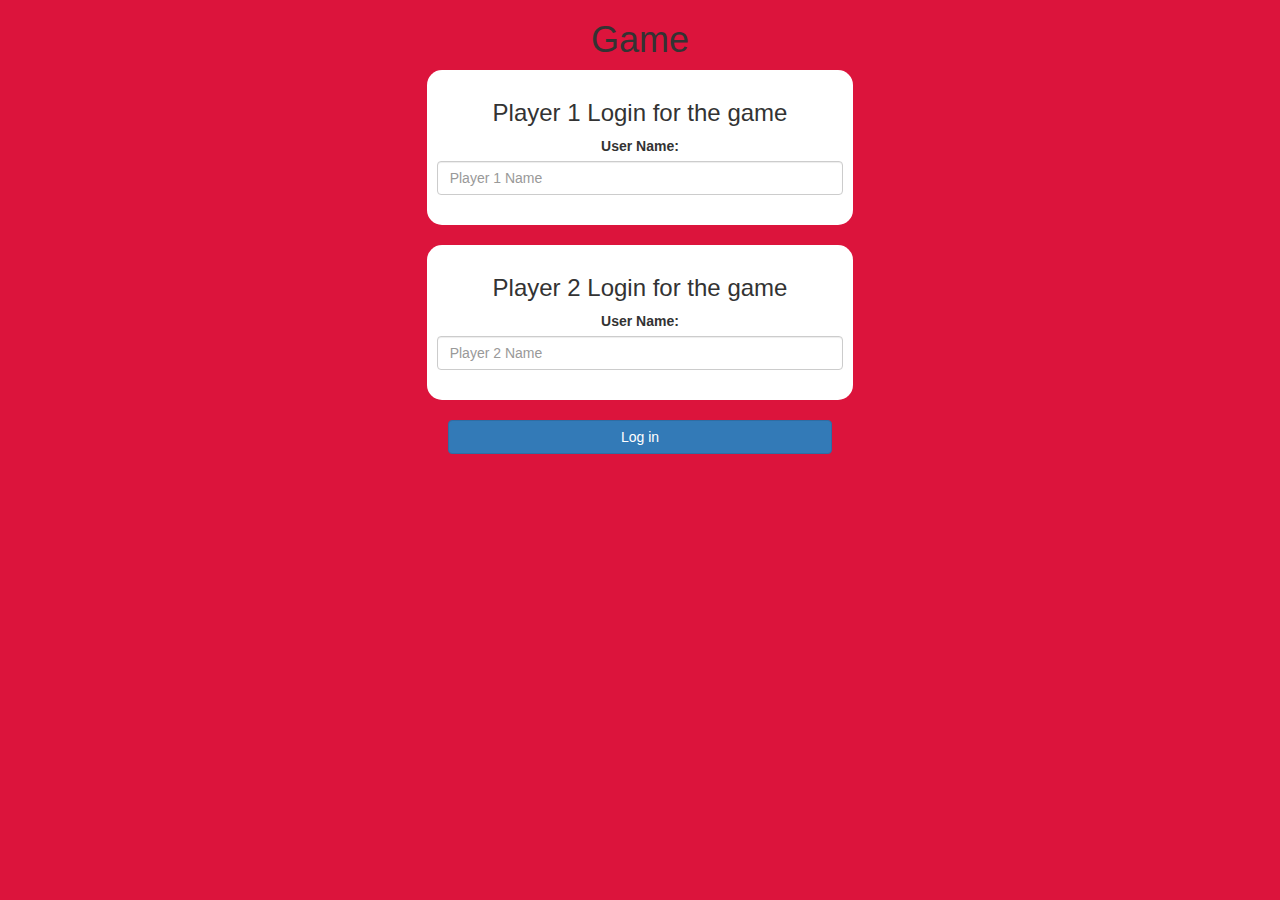
<file: index.html>
<!DOCTYPE html>
<html>
<head>
	<title>Maths Quiz Game</title>

<meta name="viewport" content="width=device-width, initial-scale=1">
<link rel="stylesheet" href="https://maxcdn.bootstrapcdn.com/bootstrap/3.4.0/css/bootstrap.min.css">
<script src="https://ajax.googleapis.com/ajax/libs/jquery/3.4.1/jquery.min.js"></script>
<script src="https://maxcdn.bootstrapcdn.com/bootstrap/3.4.0/js/bootstrap.min.js"></script>

<link rel="stylesheet" type="text/css" href="game.css">

<script src="game_login.js"></script>
</head>
<body>

<center>
	<h1>Game</h1>

	<div class="col-lg-4 col-sm-8 col-xs-11 login_div1">
		<h3 >Player 1 Login for the game</h3>
		<label >User Name:</label>
		 <input type="text" id="player1_name_input" class="form-control" placeholder="Player 1 Name">
		 <br>
	</div>
<br>
	<div class="col-lg-4 col-sm-8 col-xs-11 login_div2">
		<h3 >Player 2 Login for the game</h3>
		  <label >User Name:</label>
		 <input type="text" id="player2_name_input" class="form-control" placeholder="Player 2 Name">
		<br>
	</div>
	<br>
		<button style="width:30%" class="btn btn-primary" onclick="addUser()">Log in</button>
</center>

</body>
</html>
</file>
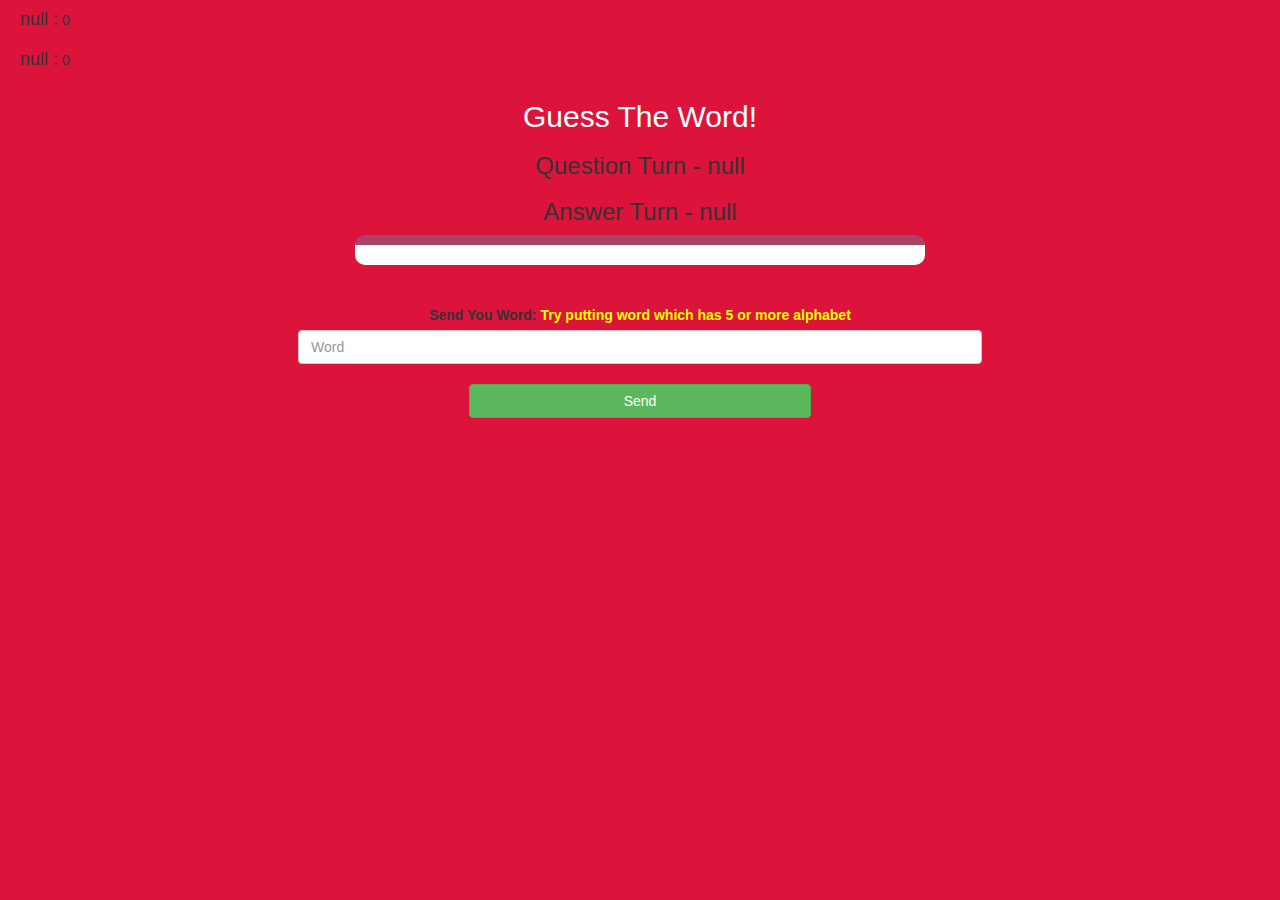
<file: game_page.html>
<!DOCTYPE html>
<html>
<head>
	<title>Guess The Word</title>

<meta name="viewport" content="width=device-width, initial-scale=1">
<link rel="stylesheet" href="https://maxcdn.bootstrapcdn.com/bootstrap/3.4.0/css/bootstrap.min.css">
<script src="https://ajax.googleapis.com/ajax/libs/jquery/3.4.1/jquery.min.js"></script>
<script src="https://maxcdn.bootstrapcdn.com/bootstrap/3.4.0/js/bootstrap.min.js"></script>
<link rel="stylesheet" type="text/css" href="game.css">
</head>
<body>

<h4 id="player1_name"></h4> <span id="player1_score"></span>
<br>
<h4 id="player2_name"></h4> <span id="player2_score"></span>

<div class="container">
	<center>
		<h2 style="color: white;">Guess The Word!</h2>
		<h3 id="player_question"></h3>
		<h3 id="player_answer"></h3>
		<div id="output" class="col-lg-6"> </div>
		<br>
		<br>
		<label>Send You Word: <b style="color: yellow">Try putting word which has 5 or more alphabet
		</b>
		</label>
		<input type="text" id="word" class="form-control" placeholder="Word">
		<br>
		<button onclick="send()" class="btn btn-success" style="width: 30%;">Send</button>
	</center>
</div>

<script src="game_page.js"></script>
</body>
</html>
</file>
<file: game.css>
body
{
	background: crimson;
}

	.login_div1 , .login_div2
	{
		background: white;
		padding: 10px;
		float: none;
		border-radius: 15px;
	}


#player1_name , #player2_name
{
	display: inline-block;
	margin-left: 20px;
}
#word
{
	width: 60%;
}
#word_display
{
	letter-spacing: 5px;
}
#output
{
background: white;
border-radius: 10px;
border-top: 10px solid #AA4465;
padding: 10px;
float: none;
text-align: left;
}
</file>
